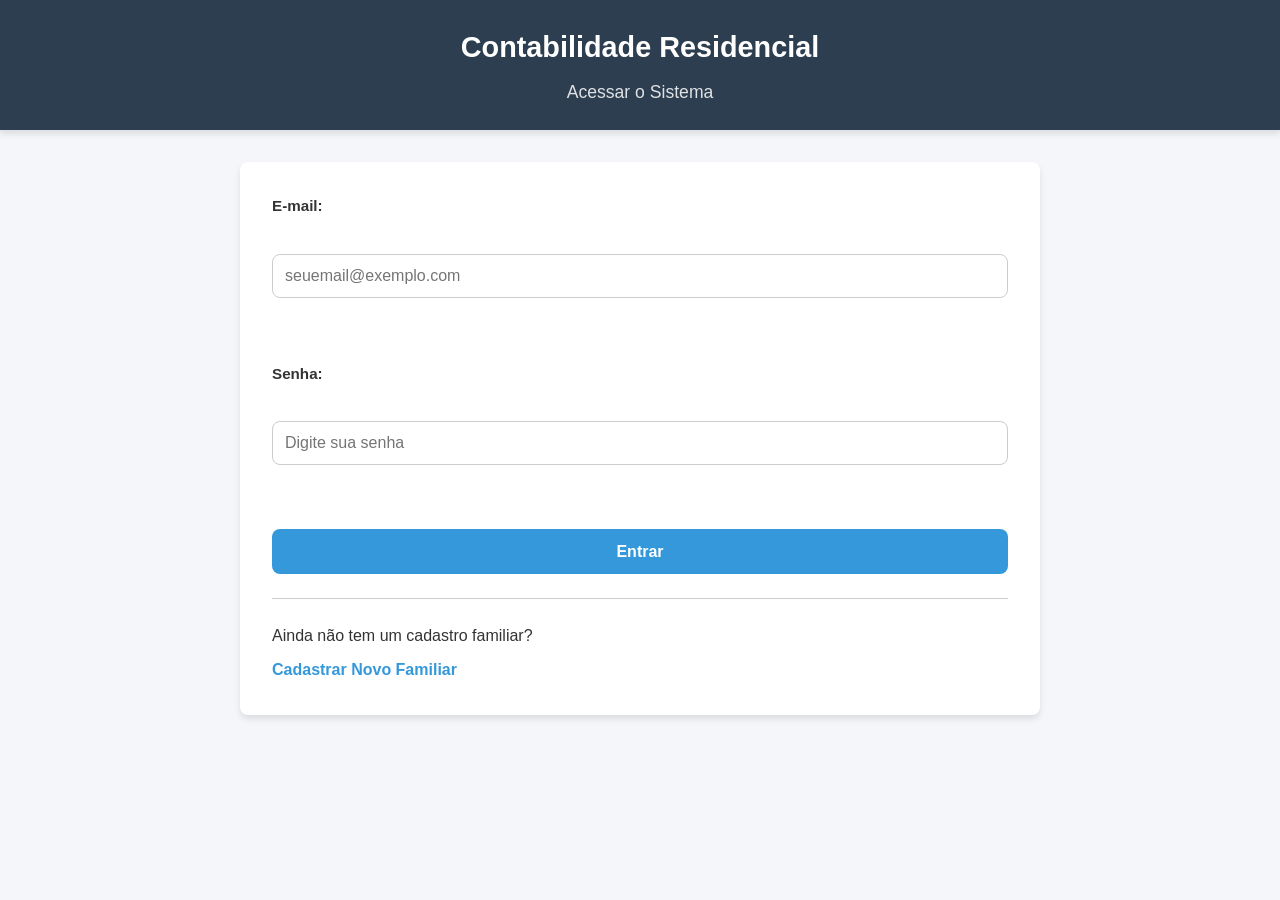
<file: dashboard/index.html>
<!DOCTYPE html>
<html lang="pt-BR">
<head>
    <meta charset="UTF-8">
    <meta name="viewport" content="width=device-width, initial-scale=1.0">
    <title>Login - Contabilidade Residencial</title>
    <link rel="stylesheet" href="style.css">
</head>
<body>

    <header>
        <h1>Contabilidade Residencial</h1>
        <h2>Acessar o Sistema</h2>
    </header>

    <main>
        <!-- Envia os dados de login para o PHP -->
        <form action="login.php" method="post">
            
            <!-- Identificador para o PHP tratar a autenticação -->
            <input type="hidden" name="acao" value="login_usuario">

            <div>
                <label for="login_email">E-mail:</label><br>
                <input type="email" id="login_email" name="email" placeholder="seuemail@exemplo.com" required>
            </div>
            <br>

            <div>
                <label for="login_senha">Senha:</label><br>
                <input type="password" id="login_senha" name="senha" placeholder="Digite sua senha" required>
            </div>
            <br>

            <button type="submit">Entrar</button>
        </form>

        <hr>

        <!-- Link para a tela de Cadastro -->
        <p>Ainda não tem um cadastro familiar?</p>
        <a href="cadastro.html">Cadastrar Novo Familiar</a>
    </main>

</body>
</html>
</file>
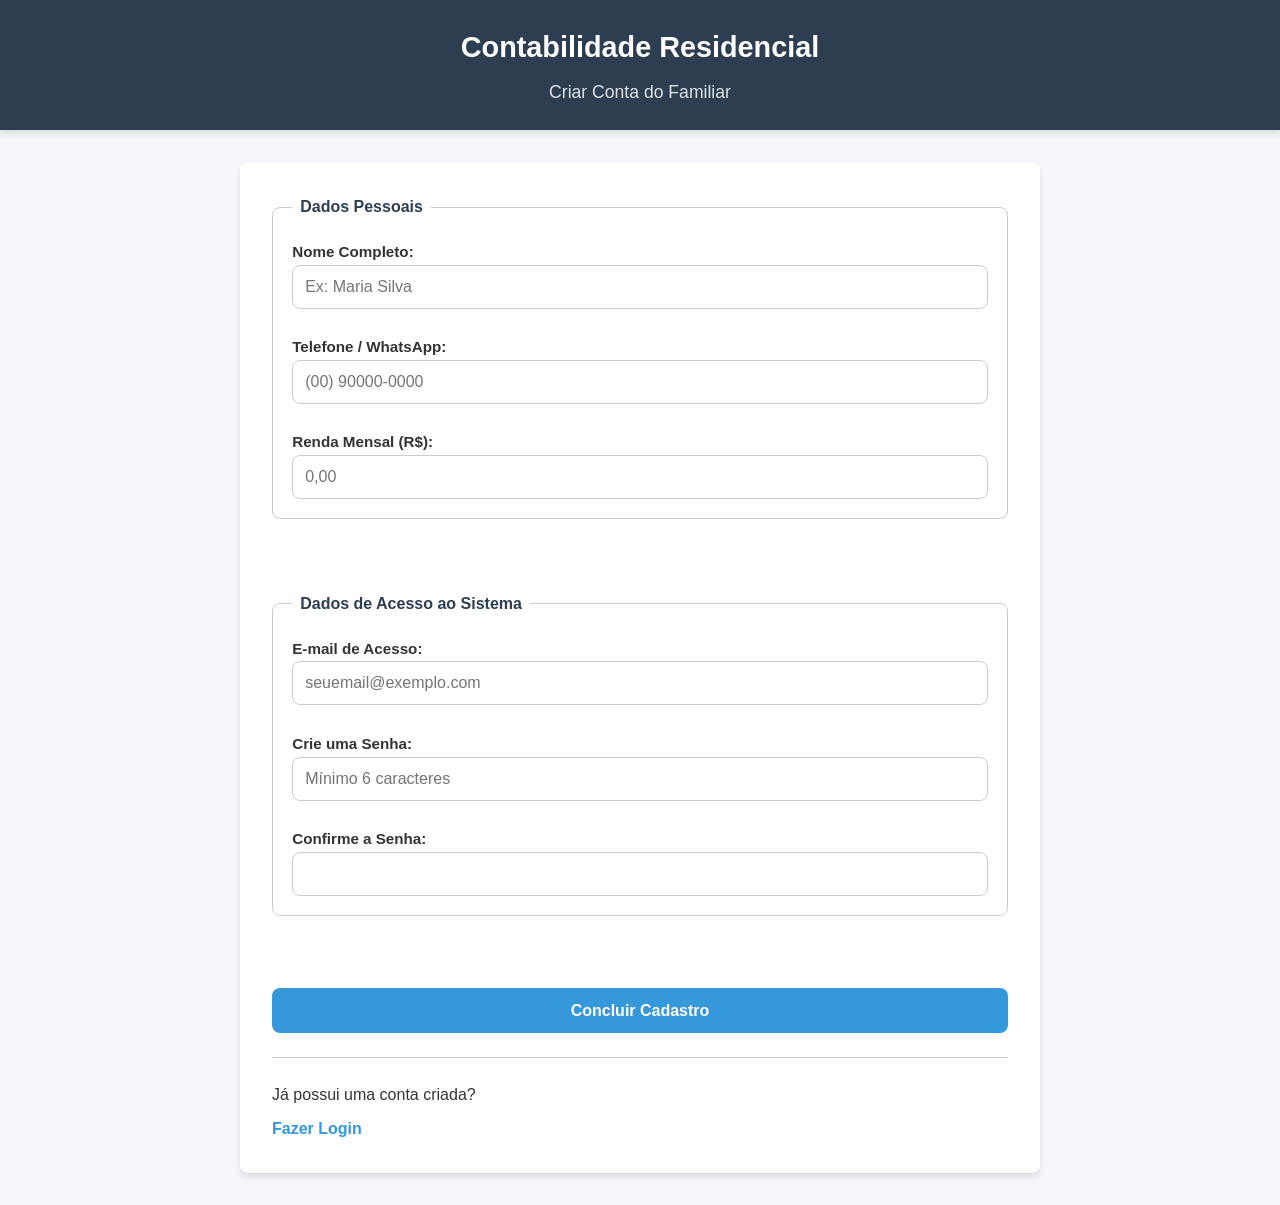
<file: dashboard/cadastro.html>
<!DOCTYPE html>
<html lang="pt-BR">
<head>
    <meta charset="UTF-8">
    <meta name="viewport" content="width=device-width, initial-scale=1.0">
    <title>Cadastro - Contabilidade Residencial</title>
    <link rel="stylesheet" href="style.css">
</head>
<body>

    <header>
        <h1>Contabilidade Residencial</h1>
        <h2>Criar Conta do Familiar</h2>
    </header>

    <main>
        <!-- Envia os dados para o seu PHP usando o caminho relativo correto -->
        <form action="cadastro.php" method="post">
            
            <!-- Identificador para o PHP tratar o cadastro -->
            <input type="hidden" name="acao" value="cadastrar_usuario">

            <fieldset>
                <legend>Dados Pessoais</legend>

                <!-- Nome Completo -->
                <div>
                    <label for="nome">Nome Completo:</label><br>
                    <input type="text" id="nome" name="nome" placeholder="Ex: Maria Silva" required>
                </div>
                <br>

                <!-- Telefone -->
                <div>
                    <label for="telefone">Telefone / WhatsApp:</label><br>
                    <input type="tel" id="telefone" name="telefone" placeholder="(00) 90000-0000" required>
                </div>
                <br>

                <!-- Renda Mensal -->
                <div>
                    <label for="renda">Renda Mensal (R$):</label><br>
                    <input type="number" id="renda" name="renda" step="0.01" min="0" placeholder="0,00" required>
                </div>
            </fieldset>

            <br>

            <fieldset>
                <legend>Dados de Acesso ao Sistema</legend>

                <!-- E-mail -->
                <div>
                    <label for="email">E-mail de Acesso:</label><br>
                    <input type="email" id="email" name="email" placeholder="seuemail@exemplo.com" required>
                </div>
                <br>

                <!-- Senha -->
                <div>
                    <label for="senha">Crie uma Senha:</label><br>
                    <input type="password" id="senha" name="senha" minlength="6" placeholder="Mínimo 6 caracteres" required>
                </div>
                <br>

                <!-- Confirmação de Senha -->
                <div>
                    <label for="confirma_senha">Confirme a Senha:</label><br>
                    <input type="password" id="confirma_senha" name="confirma_senha" required>
                </div>
            </fieldset>

            <br>

            <button type="submit">Concluir Cadastro</button>
        </form>

        <hr>

        <!-- Link para a tela de Login -->
        <p>Já possui uma conta criada?</p>
        <a href="index.html">Fazer Login</a>
    </main>

</body>
</html>
</file>
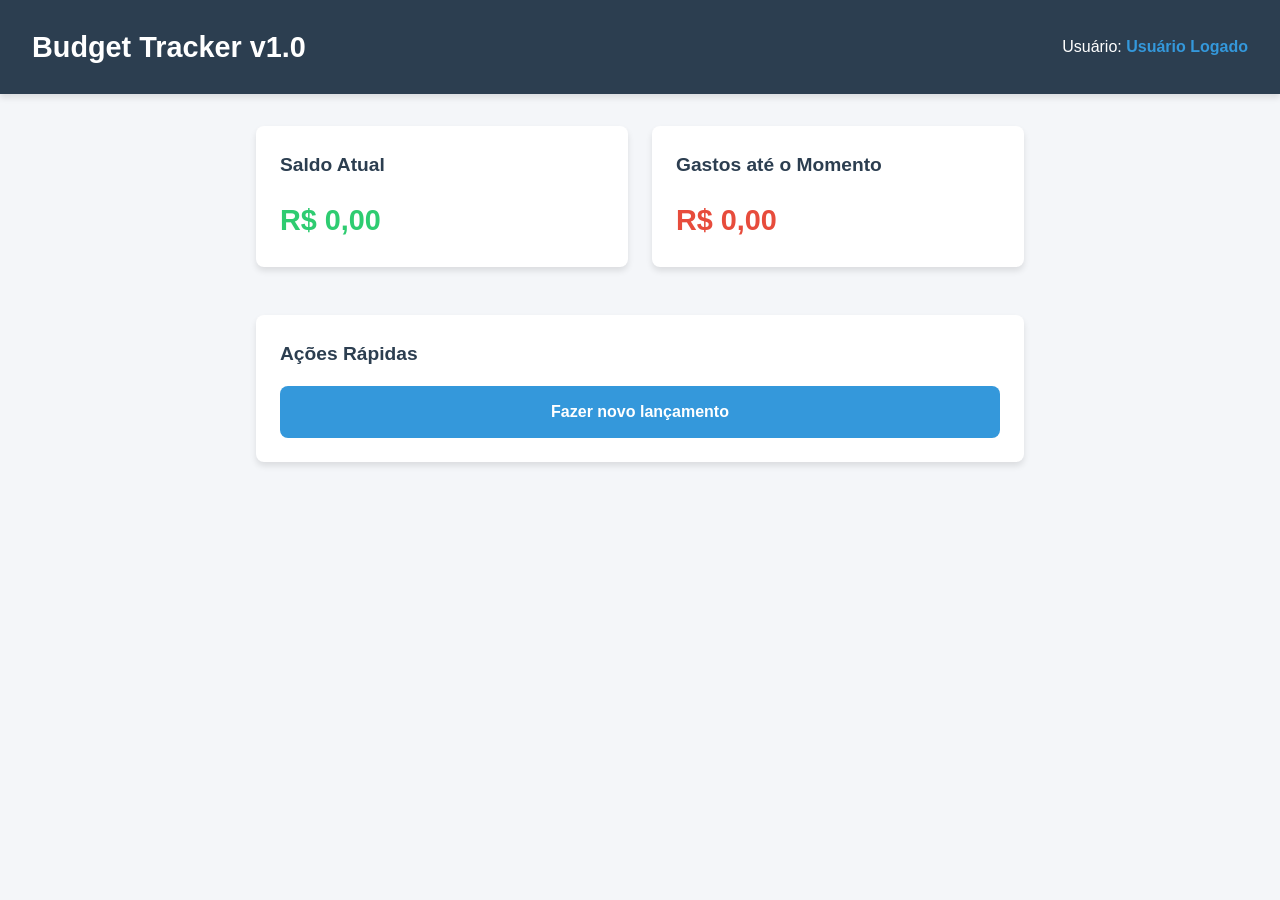
<file: dashboard/dashboard.html>
<!DOCTYPE html>
<html lang="pt-BR">
<head>
    <meta charset="UTF-8">
    <meta name="viewport" content="width=device-width, initial-scale=1.0">
    <title>Dashboard - Budget Tracker v1.0</title>
    <link rel="stylesheet" href="style.css">
</head>
<body>

    <!-- Header com nome do projeto e usuário logado -->
    <header class="top-bar">
        <h1>Budget Tracker v1.0</h1>
        <div class="user-info">
            Usuário: <span class="user-name">Usuário Logado</span>
        </div>
    </header>

    <div class="container">

        <!-- Grid com os Indicadores Financeiros -->
        <section class="cards-grid">
            
            <!-- Painel: Saldo Atual -->
            <div class="card">
                <h2>Saldo Atual</h2>
                <div class="valor saldo">R$ 0,00</div>
            </div>

            <!-- Painel: Gasto até o momento -->
            <div class="card">
                <h2>Gastos até o Momento</h2>
                <div class="valor gastos">R$ 0,00</div>
            </div>

        </section>

        <!-- Seção com o Atalho para o Formulário de Lançamento -->
        <section class="card">
            <h2>Ações Rápidas</h2>
            <a href="home.html" class="btn-link">Fazer novo lançamento</a>
        </section>

    </div>

</body>
</html>
</file>
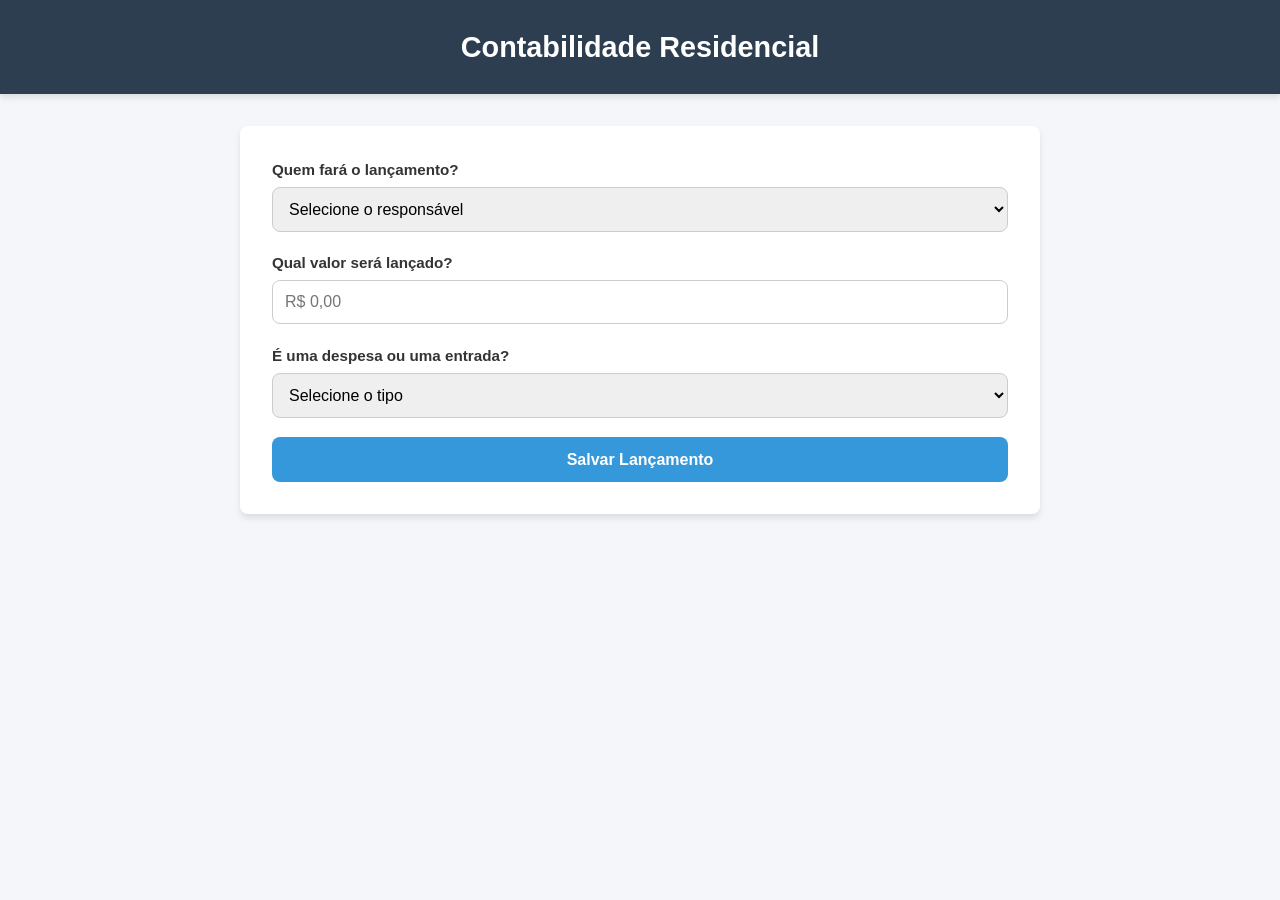
<file: dashboard/home.html>
<!DOCTYPE html>
<html lang="pt-BR">
<head>
    <meta charset="UTF-8">
    <meta name="viewport" content="width=device-width, initial-scale=1.0">
    <title>Contabilidade Residencial</title>
    <link rel="stylesheet" href="style.css">
</head>
<body>

    <header>
        <h1>Contabilidade Residencial</h1>
    </header>

    <main>
        <form action="../php contabil/accounting.php" method="get">
            <!-- 1. Pergunta: Quem fará o lançamento? -->
            <div class="form-group">
                <label for="responsavel">Quem fará o lançamento?</label>
                <select id="responsavel" name="responsavel" required>
                    <option value="" disabled selected>Selecione o responsável</option>
                    <option value="morador_1">Marcos</option>
                    <option value="morador_2">Luana</option>
                    <option value="morador_3">Nikoly</option>
                </select>
            </div>

            <!-- 2. Pergunta: Qual valor será lançado? -->
            <div class="form-group">
                <label for="valor">Qual valor será lançado?</label>
                <input type="number" id="valor" name="valor" step="0.01" min="0" placeholder="R$ 0,00" required>
            </div>

            <!-- 3. Pergunta: É uma despesa ou uma entrada? -->
            <div class="form-group">
                <label for="tipo_transacao">É uma despesa ou uma entrada?</label>
                <select id="tipo_transacao" name="tipo_transacao" required>
                    <option value="" disabled selected>Selecione o tipo</option>
                    <option value="entrada">Entrada</option>
                    <option value="despesa">Despesa</option>
                </select>
            </div>

            <button type="submit">Salvar Lançamento</button>
        </form>
    </main>

</body>
</html>
</file>
<file: dashboard/style.css>
/* ==========================================================================
   1. RESET E VARIÁVEIS GLOBAIS
   ========================================================================== */
:root {
    --primary-color: #2c3e50;
    --secondary-color: #3498db;
    --success-color: #2ecc71;
    --danger-color: #e74c3c;
    --background-color: #f4f6f9;
    --card-background: #ffffff;
    --text-color: #333333;
    --border-color: #cccccc;
    --radius: 8px;
    --shadow: 0 4px 6px rgba(0, 0, 0, 0.1);
}

* {
    margin: 0;
    padding: 0;
    box-sizing: border-box;
    font-family: 'Segoe UI', Tahoma, Geneva, Verdana, sans-serif;
}

body {
    background-color: var(--background-color);
    color: var(--text-color);
    line-height: 1.6;
    display: flex;
    flex-direction: column;
    align-items: center;
    min-height: 100vh;
}

/* ==========================================================================
   2. CABEÇALHOS (HEADER E TOP-BAR)
   ========================================================================== */
header, .top-bar {
    width: 100%;
    background-color: var(--primary-color);
    color: #ffffff;
    padding: 1.5rem 2rem;
    text-align: center;
    box-shadow: var(--shadow);
    display: flex;
    flex-direction: column;
    align-items: center;
    justify-content: center;
    gap: 0.5rem;
}

header h1, .top-bar h1 {
    font-size: 1.8rem;
    font-weight: 600;
}

header h2 {
    font-size: 1.1rem;
    font-weight: 400;
    opacity: 0.85;
}

.top-bar {
    flex-direction: row;
    justify-content: space-between;
}

.user-info {
    font-size: 1rem;
}

.user-name {
    font-weight: bold;
    color: var(--secondary-color);
}

/* ==========================================================================
   3. LAYOUT PRINCIPAL E CONTAINERS
   ========================================================================== */
main, .container {
    width: 100%;
    max-width: 800px;
    margin: 2rem auto;
    padding: 0 1rem;
}

/* Estrutura para telas centrais de formulário (Login, Cadastro, Lançamento) */
main {
    background-color: var(--card-background);
    padding: 2rem;
    border-radius: var(--radius);
    box-shadow: var(--shadow);
}

/* ==========================================================================
   4. FORMULÁRIOS E CAMPOS DE ENTRADA
   ========================================================================== */
form {
    display: flex;
    flex-direction: column;
    gap: 1.2rem;
}

fieldset {
    border: 1px solid var(--border-color);
    border-radius: var(--radius);
    padding: 1.2rem;
    margin-bottom: 0.5rem;
}

legend {
    padding: 0 0.5rem;
    font-weight: bold;
    color: var(--primary-color);
}

.form-group, form > div {
    display: flex;
    flex-direction: column;
    gap: 0.3rem;
}

label {
    font-weight: 600;
    font-size: 0.95rem;
}

input[type="text"],
input[type="tel"],
input[type="number"],
input[type="email"],
input[type="password"],
select {
    width: 100%;
    padding: 0.75rem;
    border: 1px solid var(--border-color);
    border-radius: var(--radius);
    font-size: 1rem;
    transition: border-color 0.2s ease;
}

input:focus, select:focus {
    outline: none;
    border-color: var(--secondary-color);
    box-shadow: 0 0 0 3px rgba(52, 152, 219, 0.2);
}

/* ==========================================================================
   5. BOTÕES E LINKS
   ========================================================================== */
button[type="submit"], .btn-link {
    display: inline-block;
    width: 100%;
    background-color: var(--secondary-color);
    color: #ffffff;
    border: none;
    padding: 0.85rem;
    border-radius: var(--radius);
    font-size: 1rem;
    font-weight: bold;
    cursor: pointer;
    text-align: center;
    text-decoration: none;
    transition: background-color 0.2s ease;
}

button[type="submit"]:hover, .btn-link:hover {
    background-color: #2980b9;
}

a {
    color: var(--secondary-color);
    text-decoration: none;
    font-weight: 600;
}

a:hover {
    text-decoration: underline;
}

hr {
    border: 0;
    height: 1px;
    background: var(--border-color);
    margin: 1.5rem 0;
}

p {
    margin-bottom: 0.5rem;
}

/* ==========================================================================
   6. DASHBOARD (CARDS, TABELAS E INDICADORES)
   ========================================================================== */
.cards-grid {
    display: grid;
    grid-template-columns: repeat(auto-fit, minmax(250px, 1fr));
    gap: 1.5rem;
    margin-bottom: 1.5rem;
}

.card {
    background-color: var(--card-background);
    padding: 1.5rem;
    border-radius: var(--radius);
    box-shadow: var(--shadow);
    margin-bottom: 1.5rem;
}

.card h2 {
    font-size: 1.2rem;
    color: var(--primary-color);
    margin-bottom: 1rem;
}

.valor {
    font-size: 1.8rem;
    font-weight: bold;
}

.valor.saldo {
    color: var(--success-color);
}

.valor.gastos {
    color: var(--danger-color);
}

/* Tabela de Histórico */
table {
    width: 100%;
    border-collapse: collapse;
    margin-top: 0.5rem;
}

th, td {
    padding: 0.75rem;
    text-align: left;
    border-bottom: 1px solid var(--border-color);
}

th {
    background-color: #f8f9fa;
    color: var(--primary-color);
    font-weight: bold;
}

tr:hover {
    background-color: #f1f1f1;
}

/* ==========================================================================
   7. RESPONSIVIDADE
   ========================================================================== */
@media (max-width: 600px) {
    .top-bar {
        flex-direction: column;
        gap: 0.5rem;
        text-align: center;
    }
    
    main, .container {
        margin: 1rem auto;
        padding: 1rem;
    }
}
</file>
